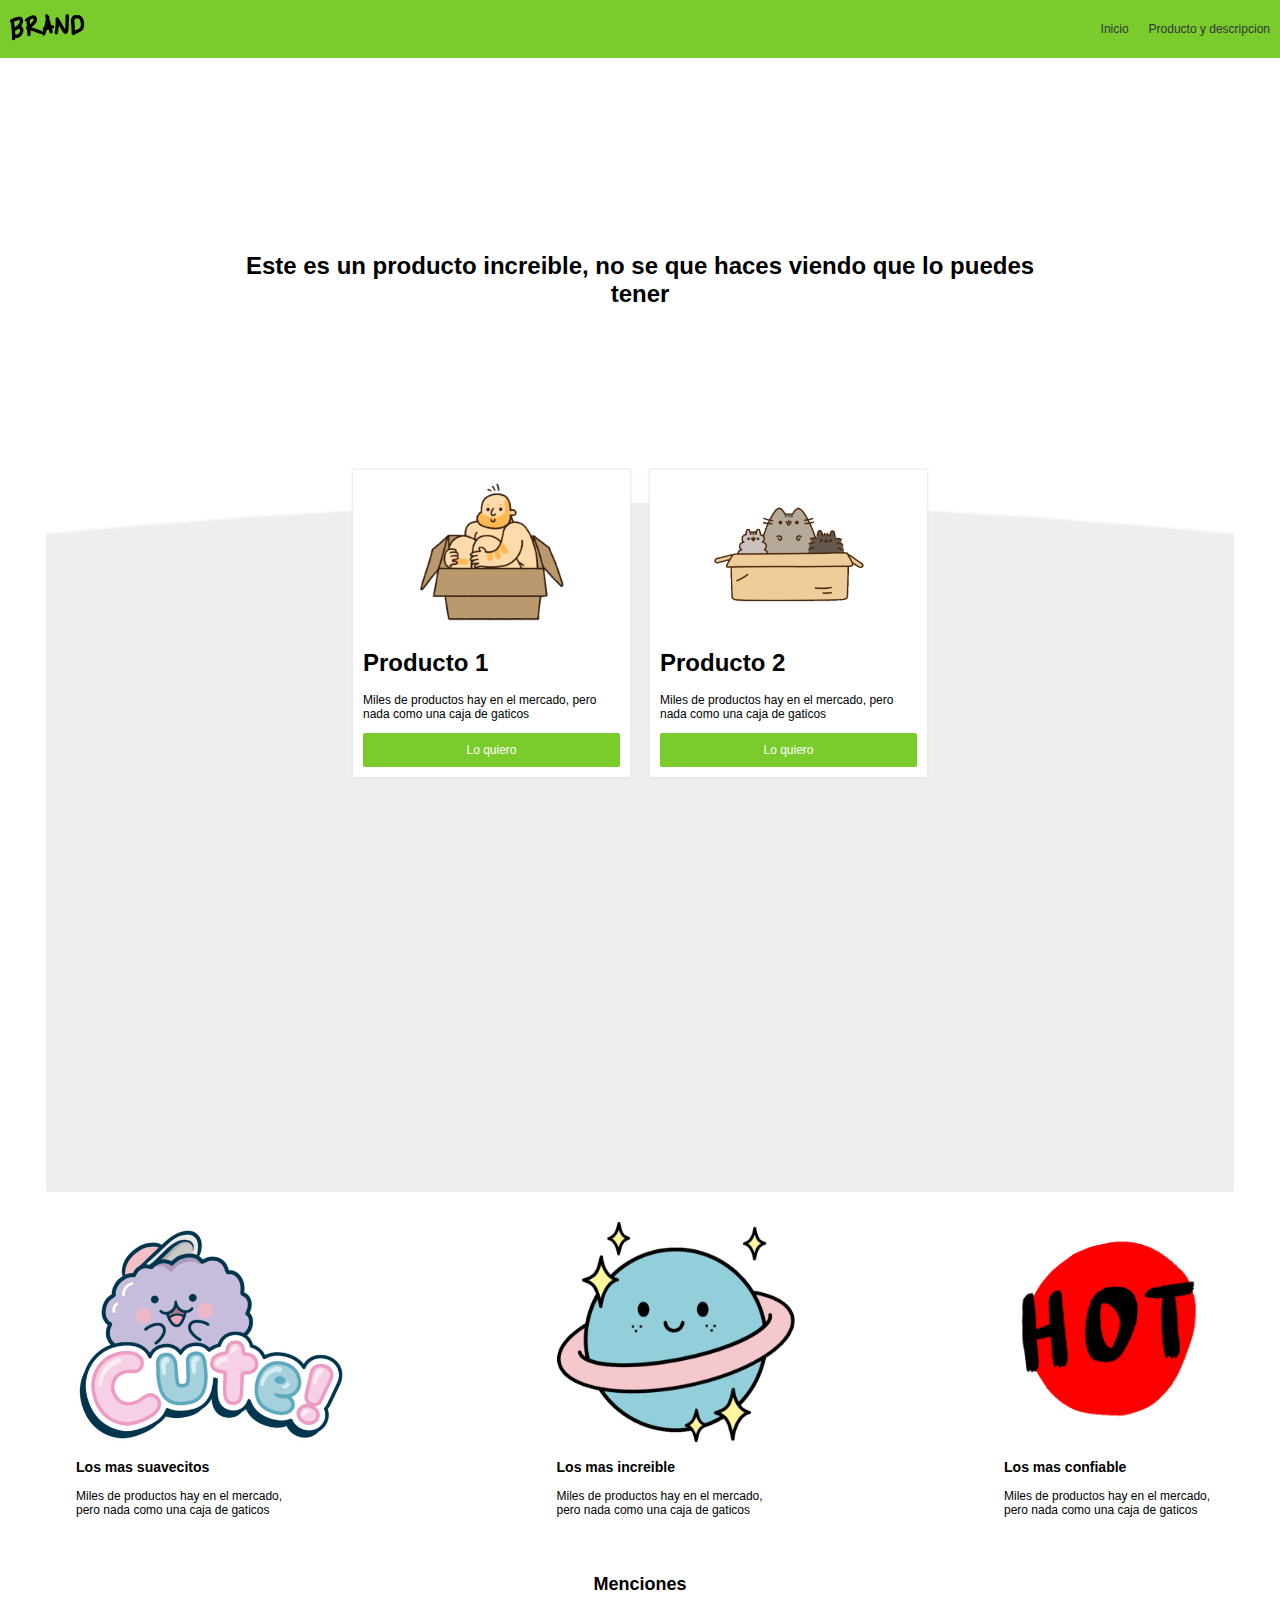
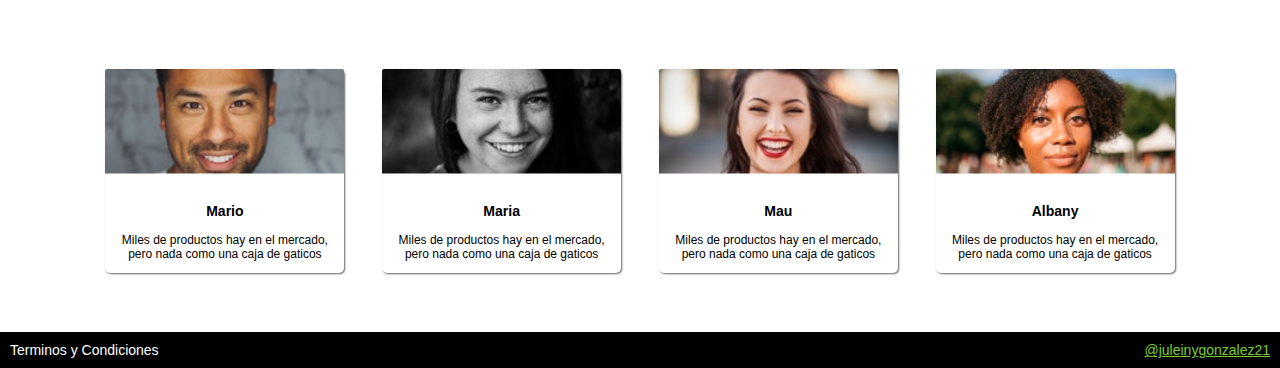
<file: index.html>
<!DOCTYPE html>
<html lang="en">
<head>
    <meta charset="UTF-8">
    <meta http-equiv="X-UA-Compatible" content="IE=edge">
    <meta name="viewport" content="width=device-width, initial-scale=1.0">
    <title>BRAND</title>
    <link rel="stylesheet" href="./style.css">
    <link rel="shortcut icon" href="./imagenes/box1.png" type="image/x-icon">
    <link rel="stylesheet" href="mobile.css">
    <link rel="stylesheet" href="./animation.css">
    <script src="./scripts.js">
    </script>
</head>
<body>
  
    <nav class="fadeInDown">
        <div class="brand_image">
            <a href="index.html"><img src="./imagenes/logo.png" alt=""></a>
        </div>
        <div class="nav_options"></div>
         <ul>
             <li> <a href="index.html">Inicio</a></li>
             <li> <a href="producto.html">Producto y descripcion</a> </li>
         </ul>
    </nav>
    <div class="base_layout">  
        <div >
            <h1 class="main_section fadeIn">Este es un producto increible, no se que haces viendo que lo puedes tener</h1>
        </div>
        <div class="products ">
            <div class="product fadeInUp">
                <div class="content">
                    <div class="img_content">
                        <img src="./imagenes/box1.png" alt="">
                    </div>
                    <h1>Producto 1</h1>
                    <p>Miles de productos hay en el mercado, pero nada como una caja de gaticos</p>
                    <a href="./ventas.html">
                        <button class="main_button">
                            Lo quiero
                        </button>
                        </a>
                    
                </div>
            </div>
            <div class="product fadeInUp">
                <div class="content">
                    <div class="img_content">
                        <img src="./imagenes/box2.png" alt="">
                    </div>
                    <h1>Producto 2</h1>
                    <p>Miles de productos hay en el mercado, pero nada como una caja de gaticos</p>
                    <a href="./ventas.html">
                    <button class="main_button">
                        Lo quiero
                    </button>
                    </a>
                   
                </div>
            </div>
            
        </div>
      <div class="box_center" > 
        <div  class="imgb1"> 
            <img class="" src="./imagenes/b1.png" alt="">
            <h3>Los mas suavecitos</h3>
            <p>Miles de productos hay en el mercado, <br> pero nada como una caja de gaticos</p>
    
        </div>
        <div  class="imgb2"> 
            <img src="./imagenes/b2.webp" alt="">
            <h3>Los mas increible</h3>
            <p>Miles de productos hay en el mercado, <br> pero nada como una caja de gaticos</p>
    
        </div>
             <div  class="imgb3"> 
               <img src="./imagenes/b3.png" alt="">
               <h3>Los mas confiable</h3>
               <p>Miles de productos hay en el mercado, <br> pero nada como una caja de gaticos</p>
            </div>
        </div>
        <h2>Menciones</h2>
        <div class="mentions" >
            <div class="mentions_box">
                <img class="p1" src="./imagenes/p1.png" alt="">
                <h3>Mario</h3>
                <p>Miles de productos hay en el mercado, <br> pero nada como una caja de gaticos</p>
            </div>
            <div class="mentions_box">
                <img class="p2" src="./imagenes/p2.png" alt="">
                <h3>Maria</h3>
                <p>Miles de productos hay en el mercado, <br> pero nada como una caja de gaticos</p>
            </div>
            <div class="mentions_box">
                <img class="p3" src="./imagenes/p3.png" alt="">
                <h3>Mau</h3>
                <p>Miles de productos hay en el mercado, <br> pero nada como una caja de gaticos</p>
            </div>
            <div class="mentions_box">
                <img class="p4" src="./imagenes/p4.png" alt="">
                <h3>Albany</h3>
                <p>Miles de productos hay en el mercado, <br> pero nada como una caja de gaticos</p>
            </div>
        </div>
      
    </div>
 
 

  <footer class="footer">
      <div>Terminos y Condiciones</div>
      <div class="contact"> <a href="https://www.gmail.com">@juleinygonzalez21</a> </div>  
  </footer>

</body>
</html>
</file>
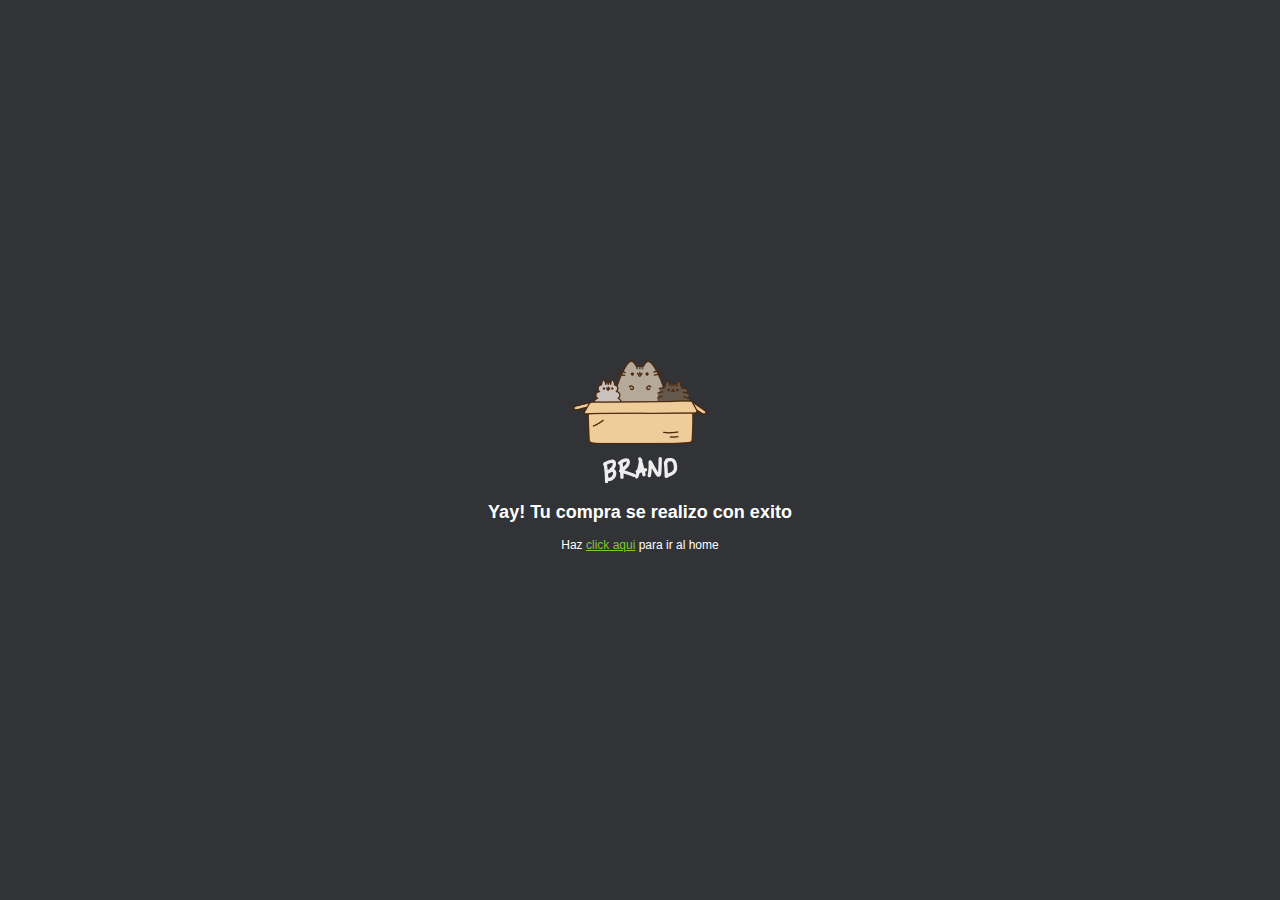
<file: exito.html>
<!DOCTYPE html>
<html lang="en">
<head>
    <meta charset="UTF-8">
    <meta http-equiv="X-UA-Compatible" content="IE=edge">
    <meta name="viewport" content="width=device-width, initial-scale=1.0">
    <title>Exitos</title>
    <link rel="stylesheet" href="./style.css">
    <link rel="stylesheet" href="./animation.css">
    <link rel="stylesheet" href="./paypal.css">
    <link rel="shortcut icon" href="./imagenes/box1.png" type="image/x-icon">
</head>
<body>
    <div class="content_paypal">
        <img src="./imagenes/box_brand.png" alt="">
        <h2> Yay! Tu compra se realizo con exito </h2>
        <p>Haz <a href="index.html">click aqui</a> para ir al home</p>
    </div>
   
</body>
</html>
</file>
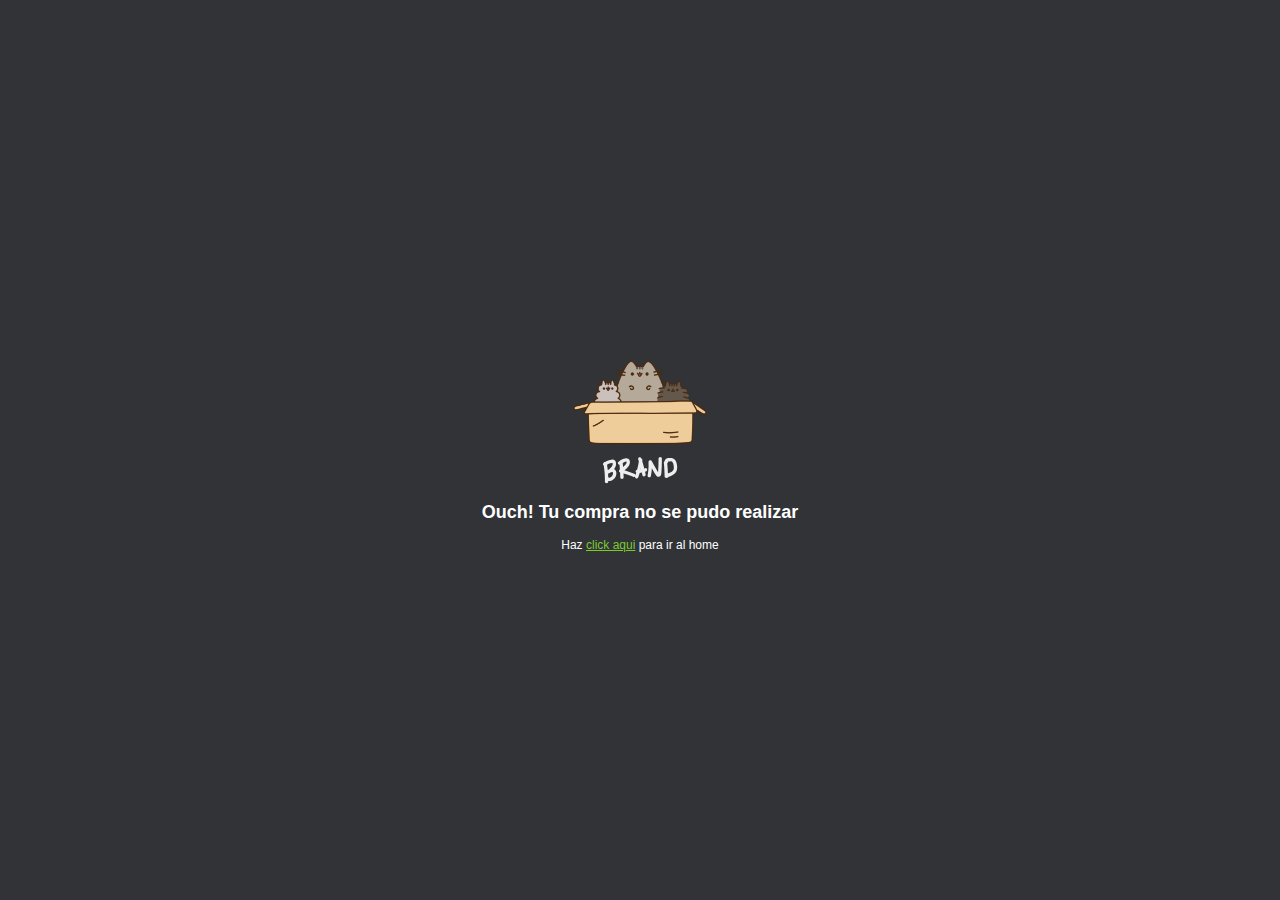
<file: falla.html>
<!DOCTYPE html>
<html lang="en">
<head>
    <meta charset="UTF-8">
    <meta http-equiv="X-UA-Compatible" content="IE=edge">
    <meta name="viewport" content="width=device-width, initial-scale=1.0">
    <title>Falla</title>
    <link rel="stylesheet" href="./style.css">
    <link rel="stylesheet" href="./animation.css">
    <link rel="stylesheet" href="./paypal.css">
    <link rel="shortcut icon" href="./imagenes/box1.png" type="image/x-icon">
</head>
<body>
    <div class="content_paypal">
        <img src="./imagenes/box_brand.png" alt="">
        <h2> Ouch! Tu compra no se pudo realizar </h2>
        <p>Haz <a href="index.html">click aqui</a> para ir al home</p>
    </div>
   
</body>
</html>
</file>
<file: style.css>
/* @import url ('https://fonts.googleapis.com/css2? family = Open + Sans & display = swap'); </style> */



:root {
    --green-color:#7acc2d;
    --white-color: white;
    --black-color: #313337;
    /* Tipografia */
    --normal:12px;
    /* Espaciado */
    --space:10px;
    /* Box shadow */
    --box:0px 0 2px 1px #e6e5e9;
}

label{
    display: block;
    margin-top: 10px;
    font-size: 12px;
}

html body {
    margin: 0px;
    padding: 0px;
    font-size: var(--normal);
    font-family: 'Open Sans', sans-serif;
    overflow-x:hidden;
}

.base_layout {
    box-sizing: border-box;
    margin: 0 auto;
    max-width: 1200px;
    padding: 0 .5em;
    position: relative;
}
    
nav {
    display: flex;
    background-color: var(--green-color) ;
    padding: var(--space);
    max-width: 100%;
    color: white;
    justify-content: space-between;
    align-items: center;
}
    
nav ul{
    display: flex;
}
    
nav li{
    padding-left: 20px;
    list-style: none;
}
    
nav li a{
    color: var(--black-color);
    text-decoration: none;
}
    
nav li a:hover{
    color: var(--white-color) ;
      
}
    
.main_section {
    padding: 15%;
    text-align: center;
}
    
.products{
    background-image: url("./imagenes/curve.png");
    background-repeat: no-repeat;
    height: 95px;
    background-size: cover;
    background-position: center top;
    padding: 25%;
    display: flex;
}
    
.product {
    padding: var(--space);
    margin-top: -340px;
}
    
.product .content {
    background-color: var(--white-color);
    padding: var(--space);
    box-shadow: var(--box) ;
}
    
.img_content {
    text-align: center;
}
    
.main_button{
    background-color: var(--green-color) ;
    width: 100%;
    padding: var(--space);
    font-size: var(--normal);
    color: var(--white-color) ;
    border: 0;
    cursor: pointer;
    border-radius: 2px;
}
    
.main_button:hover {
    background-color: #5e9e22;
    /* margin: 0px;
    padding: 0px;
    font-size: var(--normal);
    font-family: 'Open Sans', sans-serif; */
}

.box_center {
    display: flex;
    width: 100%;
    justify-content: space-between;
    background-color: white;
    text-align: center;
    padding: 10px;
  
    
}

.imgb1,
.imgb2,
.imgb3 {
    padding: 20px;
    text-align: justify;
}
 
h2 {
    text-align: center;
}
.mentions {
    display: flex;
    padding: 5%;
    text-align: center;
    justify-content: space-between;
 
  
}

.p1,
.p2,
.p3,
.p4 {
    width: 100%;
    padding-bottom: 5%;
}

.mentions_box{
    border-radius: 5px;
    box-shadow:   1px 1px 2px 0px rgba(50, 50, 50, 0.75);
   
}

.modulo_pago{
    background-color: var(--white-color);
    box-shadow: var(--box);
    padding: 10px;
    border-radius: 3px;
    box-shadow:   1px 1px 2px 0px rgba(50, 50, 50, 0.75);
   
}
.modulo_pago_imganes{
    max-width: 120px;
    text-align: center;
    margin: auto;
  
}

.data {
    margin-top: 10px;
    width: 100%;
    padding: 7px;
    border-radius: 2px;
    border: 1px solid black;
    box-sizing: border-box;
}

.modulo_pago .main_button {
    margin-top: 10px;
    
}

.footer {
    display: flex;
    justify-content: space-between;
    background-color: black;
    max-width: 100%;
    color: white;
    font-size: 14px;
    padding: 10px;
    clear: both;
  
}

.contact a {
    color: #7acc2d;
}
</file>
<file: mobile.css>
@media (max-width:600px){

    body {
        overflow-x: hidden;
        
    }

   .products{
       display: inherit;
       height: auto;
   }

   .product {
       margin-top: auto ;
   }

   .main_section {
       padding: 4%;
   }

   .box_center {
    display: inherit;
    text-align: center;
   }

   .mentions {
       display: inherit;
   }

} 
@media (max-width:900px){

    body {
        overflow-x: hidden;
        
    }

   .products{
       display: inherit;
       height: auto;
   }

   .product {
       margin-top: auto ;
   }

   .main_section {
       padding: 4%;
   }

   .box_center {
    display: inherit;
    text-align: center;
   }

   .mentions {
       display: inherit;
   }

}
</file>
<file: animation.css>
.fadeIn{
    -webkit-animation-duration: 4s;
    animation-duration: 4s;
    animation-fill-mode: both;
    -webkit-animation-fill-mode: both;
     animation-name: fadeIn;
    -webkit-animation-name: fadeIn;
   
}


@keyframes fadeIn {
    from{
        opacity: 0;
    }
    to{
        opacity: 1;
    }
}

.fadeInDown{
    -webkit-animation-duration: 1s;
    animation-duration: 1s;
    animation-fill-mode: both;
    -webkit-animation-fill-mode: both;
     animation-name: fadeInDown;
    -webkit-animation-name: fadeInDown;
}

@keyframes fadeInDown {
    from{
        opacity: 0;
        -webkit-transform: translate3d(0,-100%,0);
        transform: translate3d(0,-100%,0);
    }
    to{
        opacity: 1;
        -webkit-transform: translate3d(0,0,0);
        transform: translate3d(0,0,0);

    }
}

.fadeInUp{
    -webkit-animation-duration: 1s;
    animation-duration: 1s;
    animation-fill-mode: both;
    -webkit-animation-fill-mode: both;
     animation-name: fadeInUp;
    -webkit-animation-name: fadeInUp;
}

@keyframes fadeInUp {
    from{
        opacity: 0;
        -webkit-transform: translate3d(0,100%,0);
        transform: translate3d(0,100%,0);
    }
    to{
        opacity: 1;
        -webkit-transform: translate3d(0,0,0);
        transform: translate3d(0,0,0);

    }
}
</file>
<file: paypal.css>
body {
    background-color:var(--black-color);
    text-align: center;
    color: white;
    display: flex;
    justify-content: center;
    align-items: center;
    height: 100vh;
}

.content_paypal a{
    color: #7acc2d ;
}
</file>
